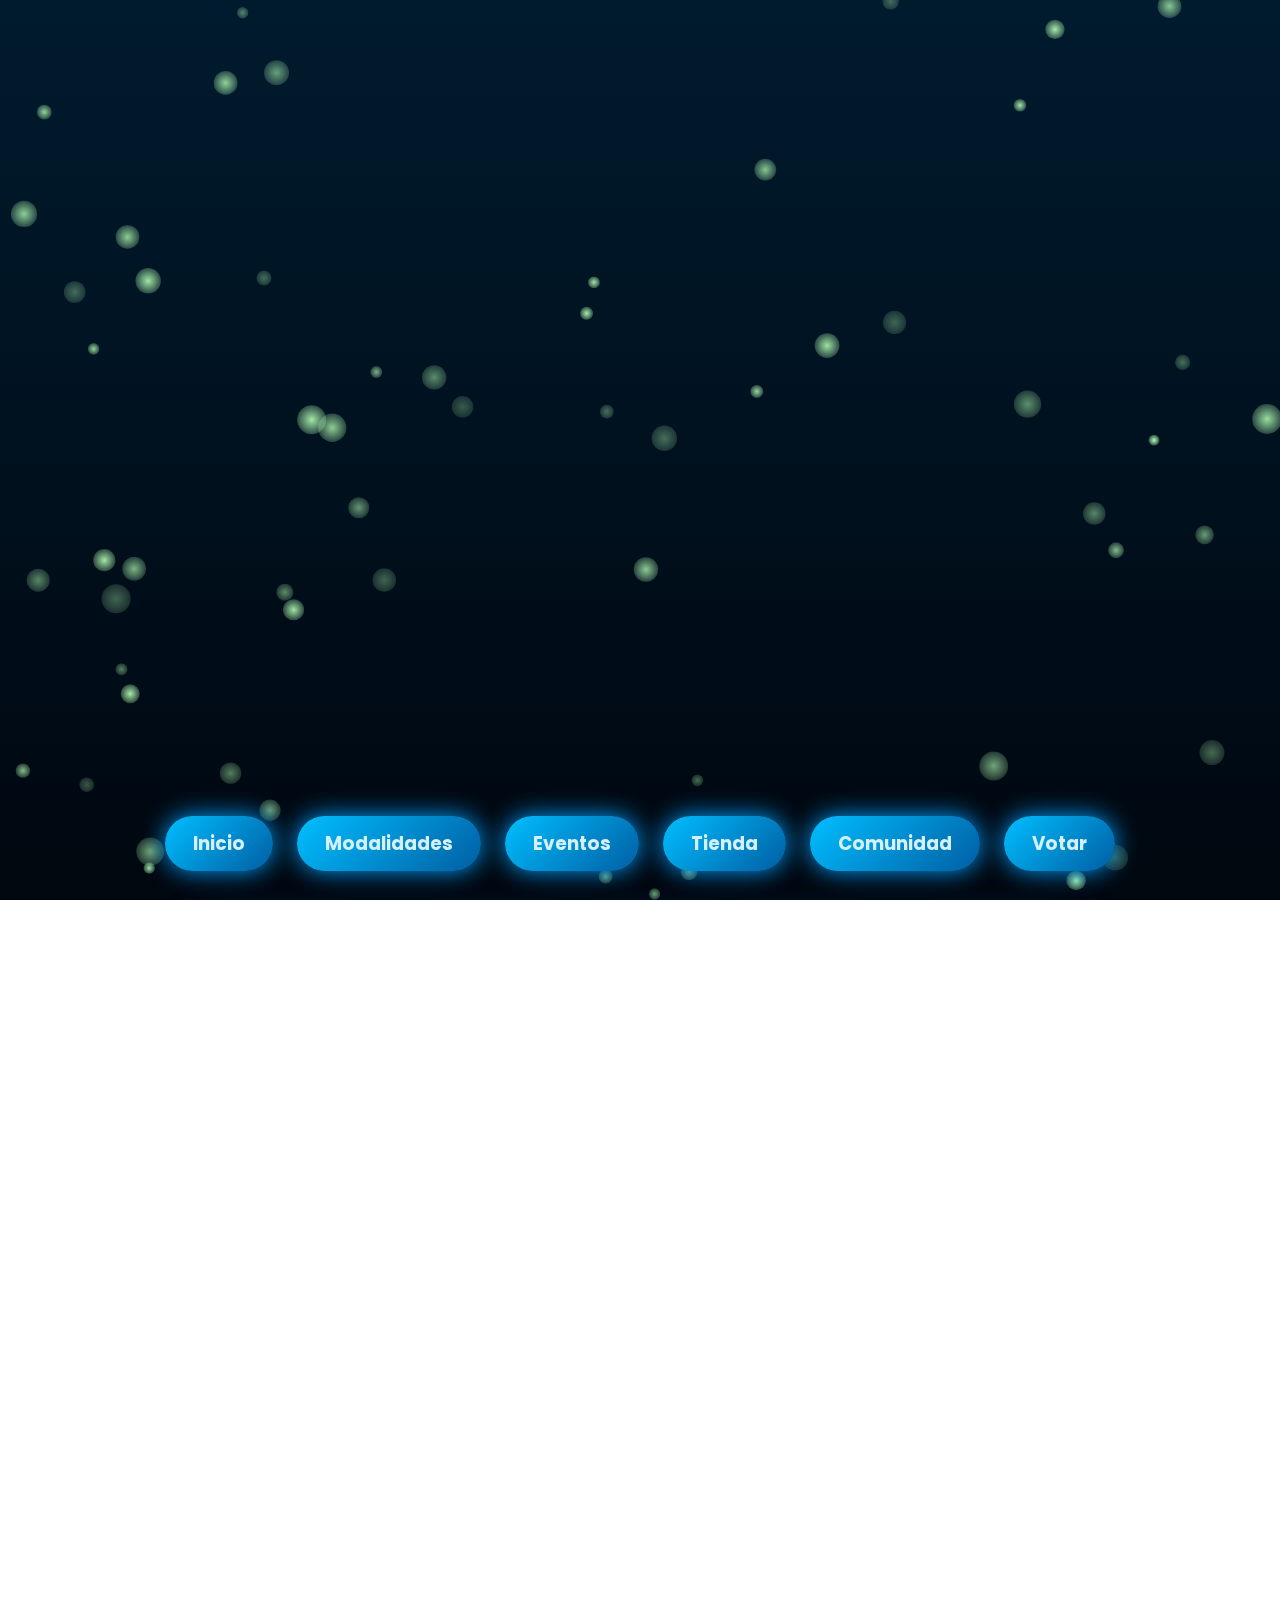
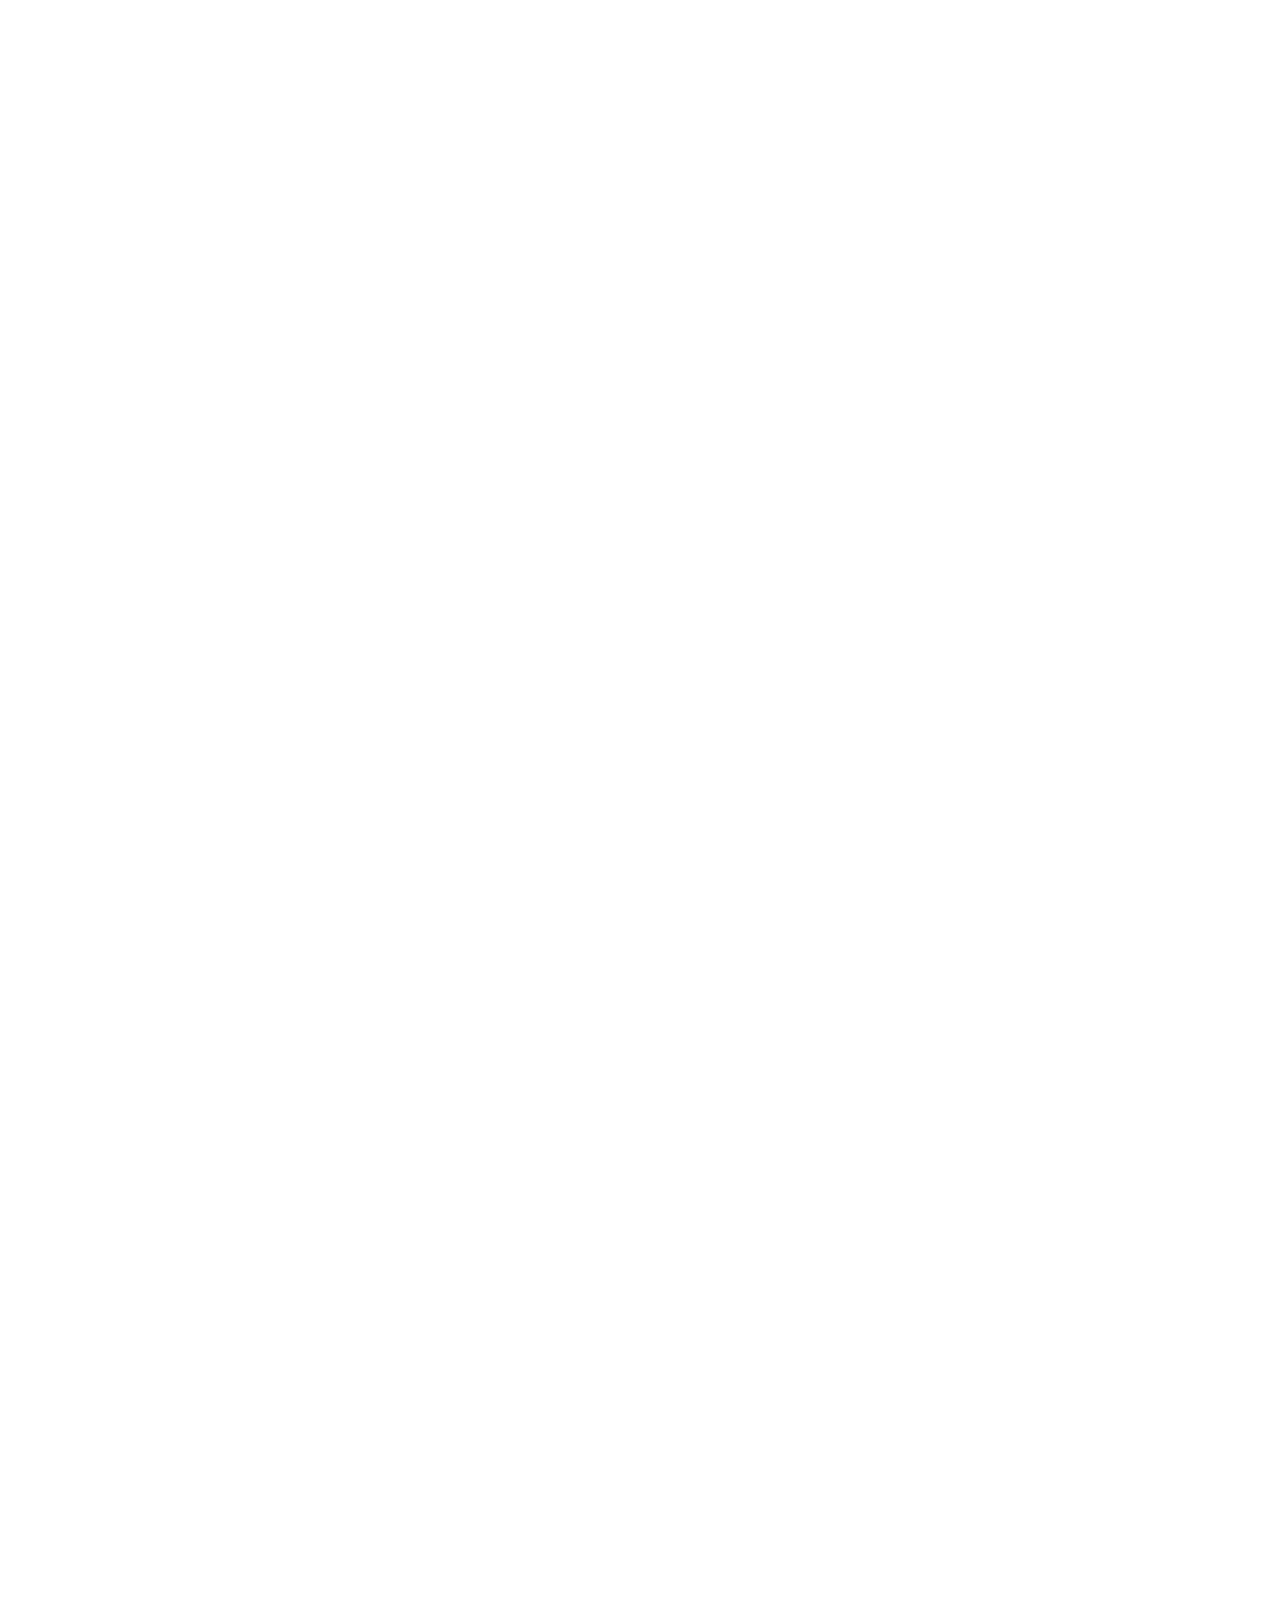
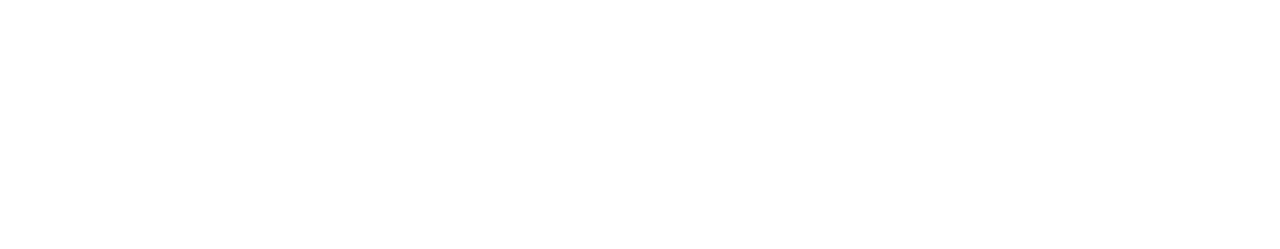
<file: index.html>
<!DOCTYPE html>
<html lang="es">
<head>
  <meta charset="UTF-8" />
  <meta name="viewport" content="width=device-width, initial-scale=1" />
  <title>LytraMc Network</title>
  <link rel="stylesheet" href="styles.css" />
  <link href="https://fonts.googleapis.com/css2?family=Poppins:wght@400;600&family=Montserrat:wght@700&display=swap" rel="stylesheet" />
</head>
<body>
  <canvas id="backgroundCanvas"></canvas>

  <header class="header">
    <img src="logo.png" alt="Logo LytraMc" class="logo" />
    <h1>LytraMc Network</h1>
    <p>¡Explora, construye, compite y diviértete!</p>
  </header>

  <nav class="nav">
    <a href="#inicio" class="btn">Inicio</a>
    <a href="#modalidades" class="btn">Modalidades</a>
    <a href="#eventos" class="btn">Eventos</a>
    <a href="#tienda" class="btn">Tienda</a>
    <a href="#comunidad" class="btn">Comunidad</a>
    <a href="#votar" class="btn">Votar</a>
  </nav>

  <main>
    <section id="inicio" class="section">
      <h2>Bienvenido a LytraMc</h2>
      <p>LytraMc es una red de servidores única en Minecraft con minijuegos, modalidades clásicas, sistemas secretos y una comunidad vibrante. Compatible con jugadores premium y no premium.</p>
    </section>

    <section id="modalidades" class="section">
      <h2>Modalidades</h2>
      <article class="modalidad modalidad-available">
        <h3>🟩 Skyblock (¡Disponible!)</h3>
        <p>Desarrolla tu isla desde cero con economía, generadores y retos diarios.</p>
      </article>
      <article class="modalidad modalidad-soon">
        <h3>🟥 Survival (Próximamente)</h3>
        <p>Explora, crea clanes y enfréntate a eventos PvP y bosses.</p>
      </article>
      <article class="modalidad modalidad-soon">
        <h3>🟥 Skywars (Próximamente)</h3>
        <p>Batallas rápidas y emocionantes en el aire con mapas únicos y sistema de ranking.</p>
      </article>
      <article class="modalidad modalidad-soon">
        <h3>🟥 Creativo (Próximamente)</h3>
        <p>Construye libremente en parcelas con herramientas especiales.</p>
      </article>
    </section>

    <section id="eventos" class="section">
      <h2>Eventos y Noticias</h2>
      <ul>
        <li>🏆 Torneo PvP en la Torre Lytrius – próximamente</li>
        <li>🕵️‍♂️ Caza de Fragmentos – encuentra las Alas escondidas en el lobby</li>
        <li>⚽ Minijuego de fútbol disponible en el lobby</li>
      </ul>
    </section>

    <section id="tienda" class="section">
      <h2>Tienda</h2>
      <p>Apoya al servidor y obtén rangos, llaves y objetos exclusivos.</p>
      <a href="#" class="btn btn-large">Ir a la tienda</a>
    </section>

    <section id="comunidad" class="section">
      <h2>Comunidad</h2>
      <p>Únete a nuestro Discord, participa en eventos y recibe soporte.</p>
      <a href="https://discord.gg/lytramc" class="btn btn-large">Entrar a Discord</a>
    </section>

    <section id="votar" class="section">
      <h2>Vota y Gana Recompensas</h2>
      <ul>
        <li><a href="#" class="link-light">Votar en MinecraftServers.org</a></li>
        <li><a href="#" class="link-light">Votar en TopG.org</a></li>
        <li><a href="#" class="link-light">Votar en NameMC</a></li>
      </ul>
    </section>
  </main>

  <footer class="footer">
    <p>&copy; 2025 LytraMc Network. Todos los derechos reservados.</p>
  </footer>

  <script src="background.js"></script>
</body>
</html>
</file>
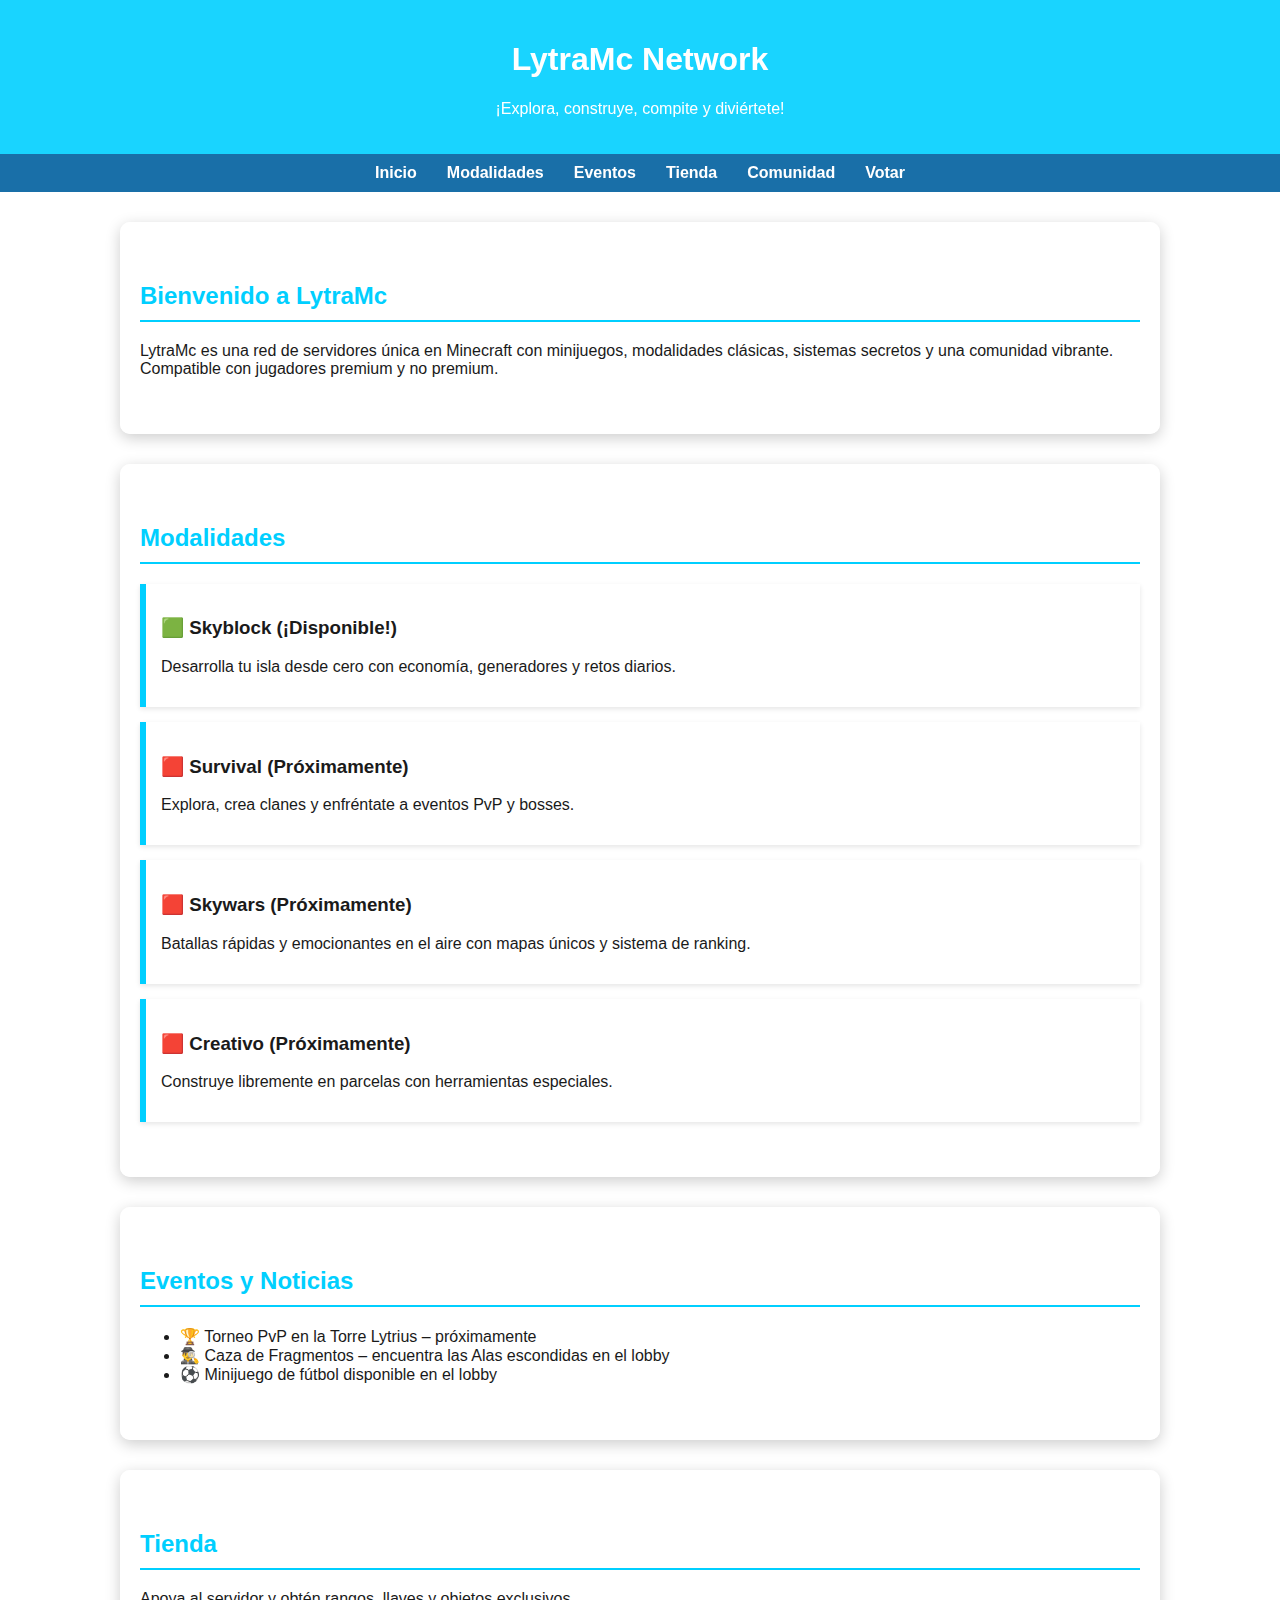
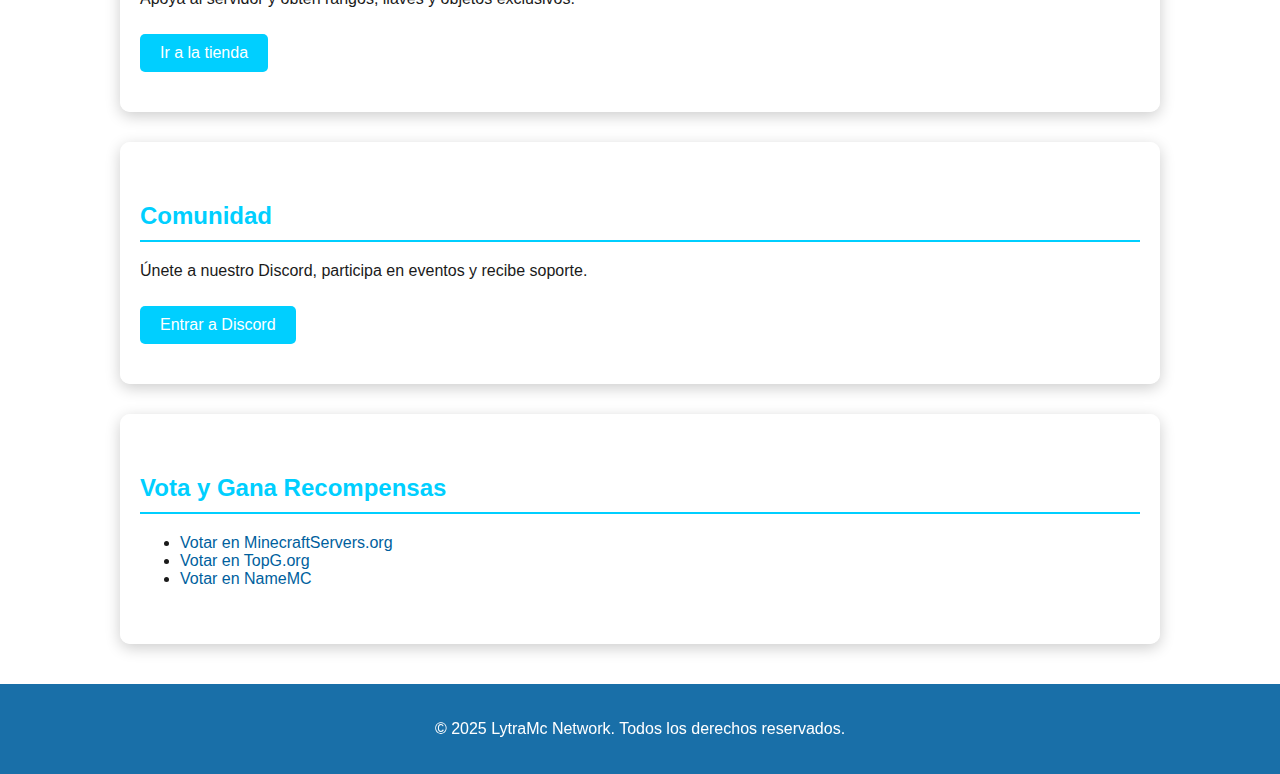
<file: lytramc_website.html>
<!DOCTYPE html>
<html lang="es">
<head>
  <meta charset="UTF-8" />
  <meta name="viewport" content="width=device-width, initial-scale=1.0" />
  <title>LytraMc Network</title>
  <style>
    body {
      margin: 0;
      font-family: 'Segoe UI', sans-serif;
      background: url('https://wallpapercave.com/wp/wp9421675.jpg') no-repeat center center fixed;
      background-size: cover;
      color: #1a1a1a;
    }
    header {
      background-color: rgba(0, 207, 255, 0.9);
      padding: 20px;
      text-align: center;
      color: white;
      backdrop-filter: blur(5px);
    }
    nav {
      background-color: rgba(0, 95, 158, 0.9);
      display: flex;
      justify-content: center;
      padding: 10px;
      backdrop-filter: blur(5px);
    }
    nav a {
      color: white;
      text-decoration: none;
      margin: 0 15px;
      font-weight: bold;
    }
    nav a:hover {
      text-decoration: underline;
    }
    section {
      padding: 40px 20px;
      max-width: 1000px;
      margin: auto;
      background: rgba(255, 255, 255, 0.85);
      border-radius: 10px;
      box-shadow: 0 4px 15px rgba(0,0,0,0.2);
      margin-top: 30px;
    }
    h2 {
      color: #00cfff;
      border-bottom: 2px solid #00cfff;
      padding-bottom: 10px;
    }
    .modalidad {
      background: #ffffff;
      border-left: 6px solid #00cfff;
      padding: 15px;
      margin-bottom: 15px;
      box-shadow: 0 2px 5px rgba(0,0,0,0.1);
    }
    footer {
      background: rgba(0, 95, 158, 0.9);
      color: white;
      text-align: center;
      padding: 20px;
      margin-top: 40px;
      backdrop-filter: blur(5px);
    }
    .btn {
      background: #00cfff;
      color: white;
      padding: 10px 20px;
      text-decoration: none;
      display: inline-block;
      margin-top: 10px;
      border-radius: 5px;
    }
    .btn:hover {
      background: #009ecc;
    }
    ul li a {
      color: #005f9e;
      text-decoration: none;
    }
    ul li a:hover {
      text-decoration: underline;
    }
  </style>
</head>
<body>
  <header>
    <h1>LytraMc Network</h1>
    <p>¡Explora, construye, compite y diviértete!</p>
  </header>

  <nav>
    <a href="#inicio">Inicio</a>
    <a href="#modalidades">Modalidades</a>
    <a href="#eventos">Eventos</a>
    <a href="#tienda">Tienda</a>
    <a href="#comunidad">Comunidad</a>
    <a href="#votar">Votar</a>
  </nav>

  <section id="inicio">
    <h2>Bienvenido a LytraMc</h2>
    <p>LytraMc es una red de servidores única en Minecraft con minijuegos, modalidades clásicas, sistemas secretos y una comunidad vibrante. Compatible con jugadores premium y no premium.</p>
  </section>

  <section id="modalidades">
    <h2>Modalidades</h2>
    <div class="modalidad">
      <h3>🟩 Skyblock (¡Disponible!)</h3>
      <p>Desarrolla tu isla desde cero con economía, generadores y retos diarios.</p>
    </div>
    <div class="modalidad">
      <h3>🟥 Survival (Próximamente)</h3>
      <p>Explora, crea clanes y enfréntate a eventos PvP y bosses.</p>
    </div>
    <div class="modalidad">
      <h3>🟥 Skywars (Próximamente)</h3>
      <p>Batallas rápidas y emocionantes en el aire con mapas únicos y sistema de ranking.</p>
    </div>
    <div class="modalidad">
      <h3>🟥 Creativo (Próximamente)</h3>
      <p>Construye libremente en parcelas con herramientas especiales.</p>
    </div>
  </section>

  <section id="eventos">
    <h2>Eventos y Noticias</h2>
    <ul>
      <li>🏆 Torneo PvP en la Torre Lytrius – próximamente</li>
      <li>🕵️‍♂️ Caza de Fragmentos – encuentra las Alas escondidas en el lobby</li>
      <li>⚽ Minijuego de fútbol disponible en el lobby</li>
    </ul>
  </section>

  <section id="tienda">
    <h2>Tienda</h2>
    <p>Apoya al servidor y obtén rangos, llaves y objetos exclusivos.</p>
    <a class="btn" href="#">Ir a la tienda</a>
  </section>

  <section id="comunidad">
    <h2>Comunidad</h2>
    <p>Únete a nuestro Discord, participa en eventos y recibe soporte.</p>
    <a class="btn" href="https://discord.gg/lytramc">Entrar a Discord</a>
  </section>

  <section id="votar">
    <h2>Vota y Gana Recompensas</h2>
    <ul>
      <li><a href="#">Votar en MinecraftServers.org</a></li>
      <li><a href="#">Votar en TopG.org</a></li>
      <li><a href="#">Votar en NameMC</a></li>
    </ul>
  </section>

  <footer>
    <p>&copy; 2025 LytraMc Network. Todos los derechos reservados.</p>
  </footer>
</body>
</html>
</file>
<file: styles.css>
/* Reset */
*,
*::before,
*::after {
  box-sizing: border-box;
}
body, html {
  margin: 0;
  height: 100%;
  font-family: 'Poppins', sans-serif;
  color: #c0ddff;
  overflow-x: hidden;
  background: transparent;
  position: relative;
  z-index: 1;
}

#backgroundCanvas {
  position: fixed;
  top: 0;
  left: 0;
  width: 100%;
  height: 100%;
  z-index: 0;
  pointer-events: none;
  background: #001b2e; /* dark night blue base */
}

/* Header */
.header {
  text-align: center;
  padding: 3rem 1rem 2rem;
  background: rgba(0, 115, 230, 0.8);
  box-shadow: 0 0 25px #0077ff;
  border-radius: 20px;
  margin: 2rem auto 3rem;
  max-width: 960px;
  color: #a6d8ff;
  text-shadow: 0 0 12px #00aaff;
}
.header h1 {
  font-family: 'Montserrat', sans-serif;
  font-size: 3.5rem;
  margin: 0;
  letter-spacing: 0.15em;
}
.header p {
  font-size: 1.4rem;
  margin-top: 0.8rem;
  color: #d0e9ff;
}

/* Nav */
.nav {
  display: flex;
  justify-content: center;
  flex-wrap: wrap;
  gap: 1.5rem;
  margin-bottom: 3rem;
  max-width: 960px;
  margin-left: auto;
  margin-right: auto;
  z-index: 1;
  position: relative;
}
.nav .btn {
  background: linear-gradient(135deg, #00bfff, #005ea3);
  padding: 14px 28px;
  font-weight: 700;
  font-size: 1.15rem;
  border-radius: 50px;
  color: #d4f0ff;
  text-decoration: none;
  box-shadow: 0 0 25px #009fff;
  transition: all 0.3s ease;
  user-select: none;
}
.nav .btn:hover,
.nav .btn:focus {
  background: linear-gradient(135deg, #005ea3, #00bfff);
  box-shadow: 0 0 40px #00d4ff;
  transform: scale(1.1);
  color: #ffffff;
  outline: none;
}

/* Sections */
main {
  max-width: 900px;
  margin: 0 auto 5rem;
  z-index: 1;
  position: relative;
}

.section {
  background: rgba(0, 115, 230, 0.18);
  border-radius: 16px;
  padding: 2.5rem 2rem;
  margin-bottom: 2.5rem;
  box-shadow: 0 0 35px rgba(0, 130, 255, 0.35);
  transition: background 0.3s ease;
}
.section:hover {
  background: rgba(0, 130, 255, 0.25);
}
.section h2 {
  font-family: 'Montserrat', sans-serif;
  font-weight: 700;
  font-size: 2.6rem;
  margin-bottom: 1rem;
  border-bottom: 4px solid #00aaff;
  padding-bottom: 10px;
  color: #a5d9ff;
  text-shadow: 0 0 8px #00aaff;
}

/* Modalidades */
.modalidad {
  background: rgba(255, 255, 255, 0.12);
  padding: 1.5rem 2rem;
  border-radius: 12px;
  margin-bottom: 1.5rem;
  box-shadow: 0 6px 18px rgba(0, 170, 255, 0.5);
  transition: background 0.3s ease, transform 0.3s ease;
}
.modalidad:hover {
  background: rgba(255, 255, 255, 0.3);
  transform: translateX(8px);
}
.modalidad h3 {
  font-size: 1.8rem;
  margin: 0 0 0.6rem;
  color: #c3e4ff;
  text-shadow: 0 0 7px #00b5ff;
}
.modalidad p {
  font-size: 1.15rem;
  line-height: 1.5;
  margin: 0;
}

/* Distinción modalidades */
.modalidad-available {
  border-left: 8px solid #2af598;
}
.modalidad-soon {
  border-left: 8px solid #ff4e50;
  opacity: 0.75;
}

/* Buttons grandes */
.btn-large {
  font-size: 1.3rem !important;
  padding: 18px 42px !important;
  background: linear-gradient(135deg, #00eaff, #005ea3);
  box-shadow: 0 0 40px #00eaff !important;
}

/* Enlaces en listas */
ul {
  padding-left: 1.3rem;
  color: #b4dbff;
  font-size: 1.1rem;
  margin-top: 1rem;
}
ul li {
  margin-bottom: 8px;
}
ul li a.link-light {
  color: #90caff;
  text-decoration: none;
  transition: color 0.3s ease;
}
ul li a.link-light:hover {
  color: #00b0ff;
  text-decoration: underline;
}

/* Footer */
.footer {
  text-align: center;
  font-size: 1rem;
  color: #9fcfff;
  text-shadow: 0 0 3px #004466;
  margin-bottom: 1rem;
  user-select: none;
  z-index: 1;
  position: relative;
}
</style>
</file>
